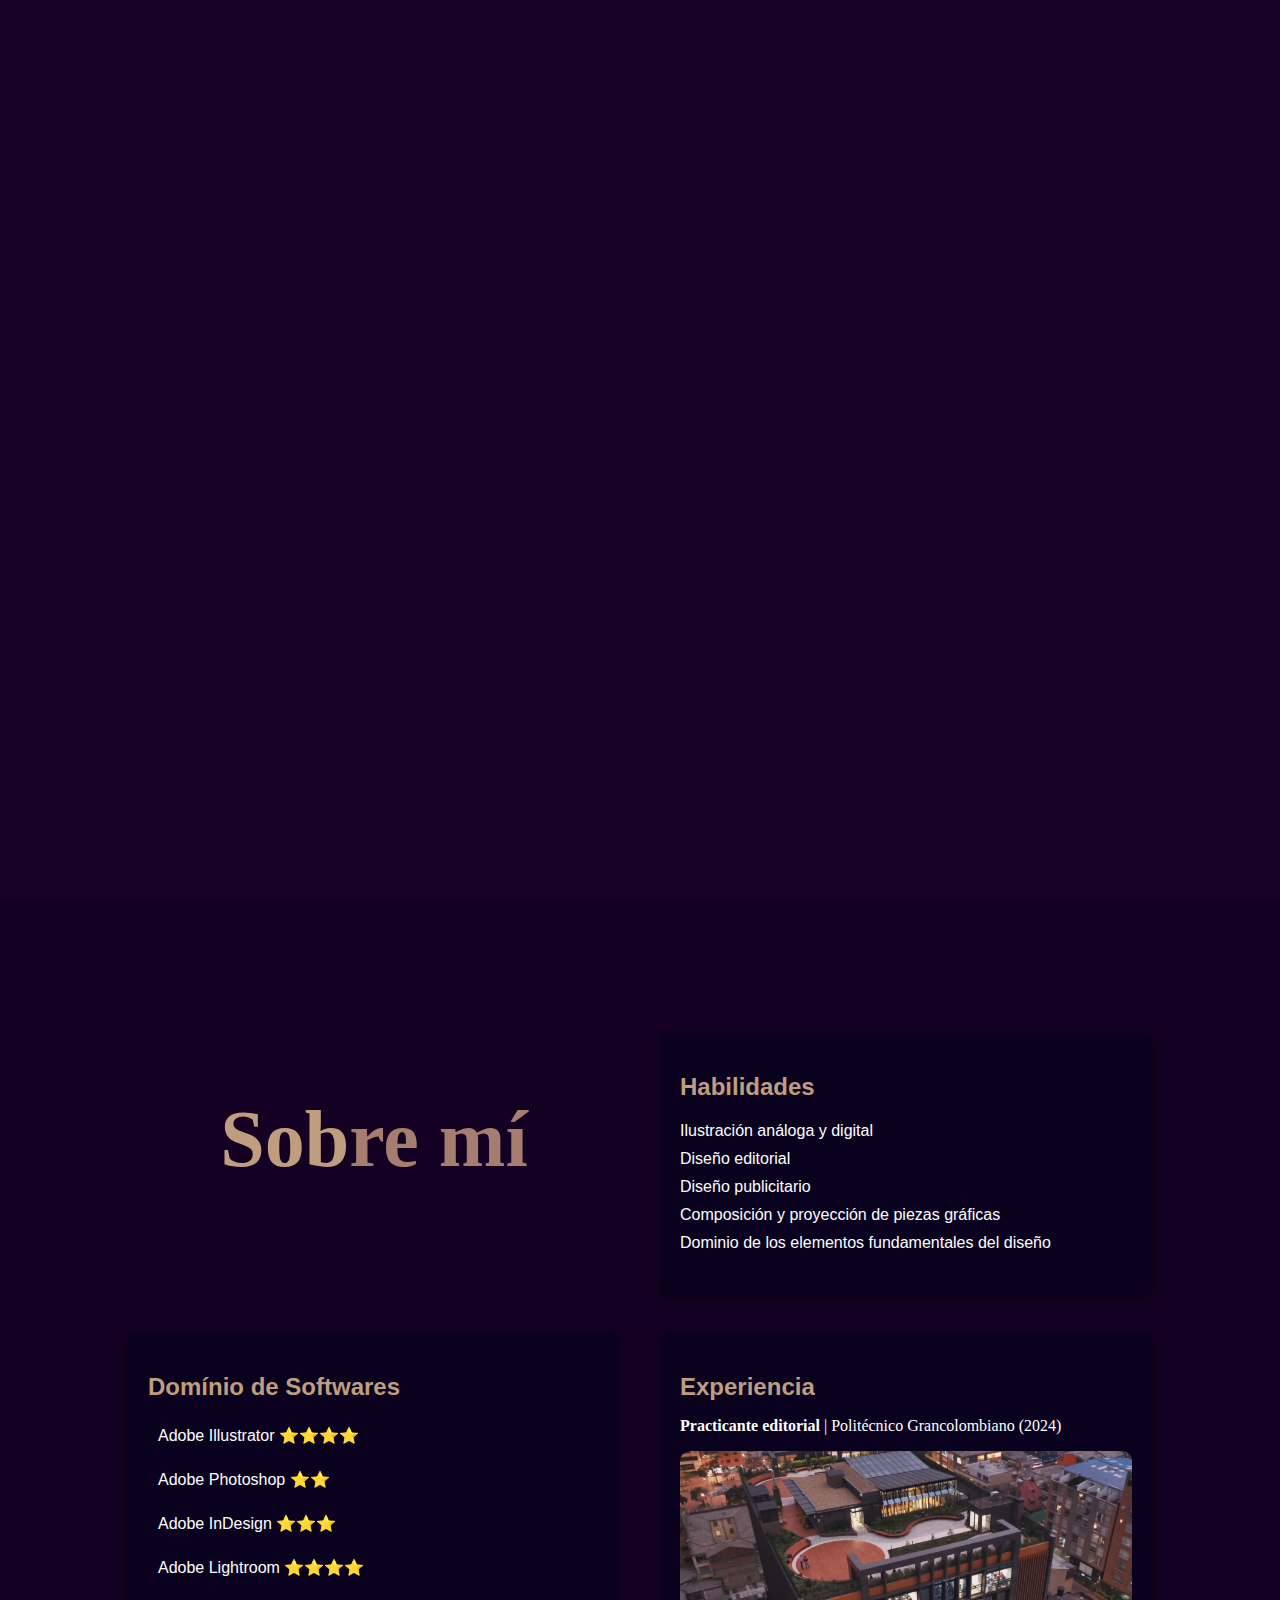
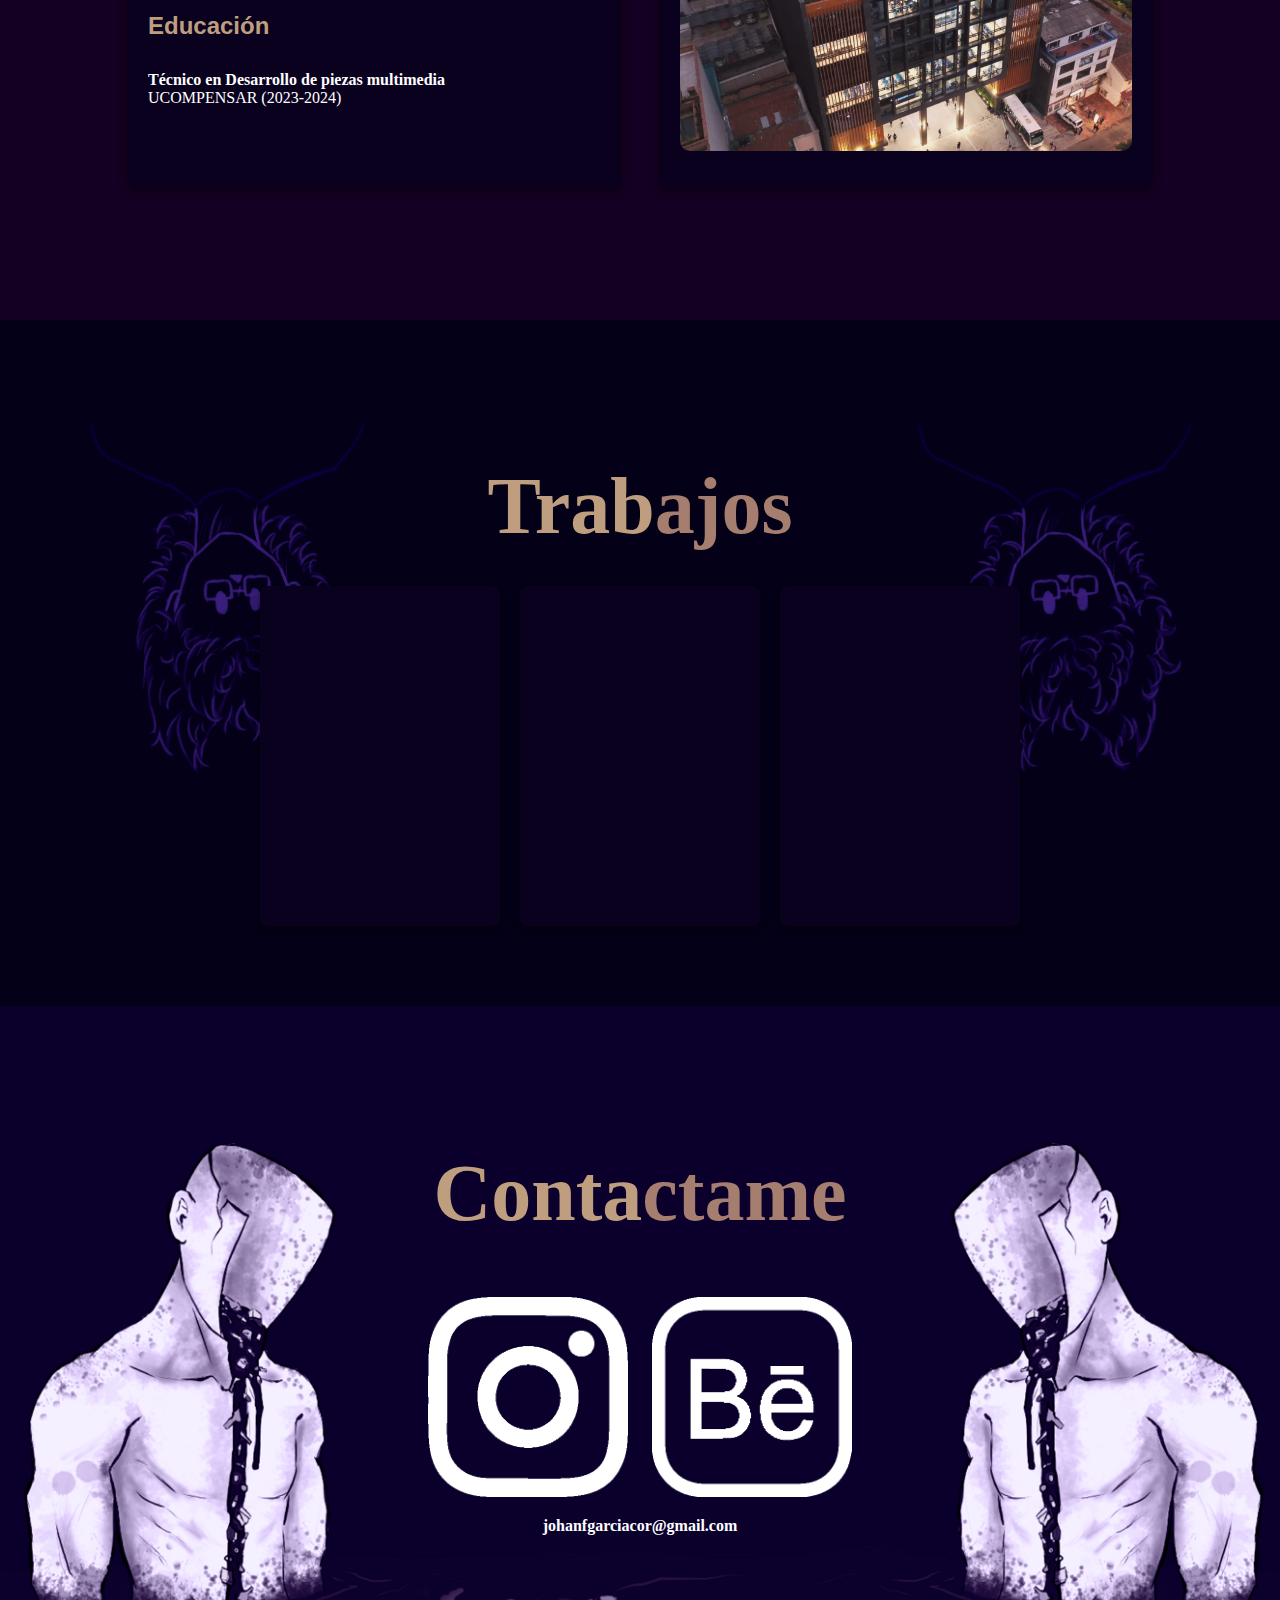
<file: Index.html>
<!doctype html>
<html lang="es">
<head>
  <meta charset="utf-8"/>
  <meta name="viewport" content="width=device-width, initial-scale=1.0"/>
  <title>Portafolio</title>
  <link href="style.css" rel="stylesheet" type="text/css">
</head>
<body>

  <!-- Pantalla de carga -->
  <div id="loader">
    <div class="loader-content">
      <span id="loader-number">10%</span>
    </div>
  </div>

  <!-- Contenido principal -->
  <main id="main-content">
    <section class="hero">
      <div class="texto-lateral">Diseñador Visual</div>
      <div class="hero-text">
        <h1 class="name">Jo<span class="last">han</span></h1>
        <div class="info">
			<p>A lo largo de mi formación y experiencia he desarrollado un enfoque que combina lo conceptual con lo estético, buscando que cada proyecto no solo comunique, sino que también conecte con quienes lo ven. Me interesa explorar el potencial del diseño como herramienta expresiva, capaz de transformar ideas en piezas gráficas con identidad y profundidad.

En este portafolio presento una selección de trabajos que abarcan desde publicaciones impresas hasta ilustraciones y carteles, cada uno pensado desde el detalle y la intención. Cada proyecto es una oportunidad para experimentar, resolver visualmente un reto y construir un lenguaje propio.
</p>
        </div>
      </div>
      <div class="hero-bg"></div>

      <!-- Botón de menú -->
      <div class="menu-toggle" id="menu-toggle" aria-label="Abrir menú">☰</div>

      <!-- Menú lateral -->
      <nav class="side-menu" id="side-menu">
        <div class="close-btn" id="close-btn" aria-label="Cerrar menú">✕</div>
        <ul>
			 <li><a href="#main-content">Incio</a></li>
          <li><a href="#sobre-mi">Sobre mí</a></li>
          <li class="has-submenu">
  <span class="submenu-toggle" href="#trabajos">Trabajos ▾</span>
  <ul class="submenu">
    <li><a href="Index ilus.html">Ilustración</a></li>
    <li><a href="Index edit.html">Diseño Editorial</a></li>
    <li><a href="Index post.html">Diseño Publicitario</a></li>
  </ul>
</li>

          <li><a href="#contacto">Contacto</a></li>
        </ul>
      </nav>
    </section>
  </main>

  <!-- Sección "Sobre mí" -->
  <section id="sobre-mi" class="bg">
    <div class="container">
      <h2 class="name2">Sob<span class="last">re mí</span></h2>

      <!-- Habilidades -->
      <div class="bloque habilidades">
        <h2>Habilidades</h2>
        <ul>
          <li>Ilustración análoga y digital</li>
          <li>Diseño editorial</li>
          <li>Diseño publicitario</li>
          <li>Composición y proyección de piezas gráficas</li>
          <li>Dominio de los elementos fundamentales del diseño</li>
        </ul>
      </div>

      <!-- Software -->
      <div class="bloque software">
        <h2>Domínio de Softwares</h2>
        <div class="softwares">
          <div class="soft">Adobe Illustrator ⭐⭐⭐⭐</div>
          <div class="soft">Adobe Photoshop ⭐⭐</div>
          <div class="soft">Adobe InDesign ⭐⭐⭐</div>
          <div class="soft">Adobe Lightroom ⭐⭐⭐⭐</div>
			  <h2>Educación</h2>
        <p><strong>Técnico en Desarrollo de piezas multimedia</strong> <br> UCOMPENSAR (2023-2024)</p>
        </div>
      </div>

      <!-- Experiencia -->
      <div class="bloque experiencia">
        <h2>Experiencia</h2>
        <p><strong>Practicante editorial</strong> | Politécnico Grancolombiano (2024)</p>
        <p><img src="IMG/Politecnico-Grancolombiano-1.jpg" width="350" height="237" alt="Politécnico Grancolombiano" style="display: block; margin: auto;" /></p>
      </div>
    </div>
  </section>

  <!-- Sección "Trabajos" --> 
  <!-- Sección "Trabajos" --> 
  <section id="trabajos" class="trabajos">
    <h2 class="name2">Trab<span class="last">ajos</span></h2>
	  
	      <div class="contenedor-trabajos">
      <!-- Proyecto 1 -->
      <div class="bloque trabajo">
		  	  <a href="Index ilus.html">
      <button id= "ilustraciones" class="panel-ilu"></button>
</a>
      </div>

      <!-- Proyecto 2 -->
      <div class="bloque trabajo">
		  <a href="Index edit.html">
   <button class="panel-edit"></button>
			  </a>
      </div>

      <!-- Proyecto 3 -->
      <div class="bloque trabajo">
		  	  <a href="Index post.html">
<button class="panel-post"></button>
		 </a>
      </div>
    </div>
  </section>
	
	<section id="contacto" class="contacto">
		    <h2 class="name2">Conta<span class="last">ctame</span></h2>
		<div class="redes-sociales">
  <p>&nbsp;</p>
			<div>
				
  <a href="https://www.instagram.com/jo_designer_jo?igsh=MW15NWU0eG0ybGM3Mw==" target="_blank" aria-label="Instagram">
    <img src="IMG/camera_1.png" alt="Instagram">
  </a>
  <a href="https://www.behance.net/johangarca7" target="_blank" aria-label="Behance">
    <img src="IMG/LOGO.BEHANCE_1.png" alt="Behance">
  </a>
				</div>
			  <p>johanfgarciacor@gmail.com</p>
</div>

		</section>

  <script src="script.js"></script>
</body>
</html>
</file>
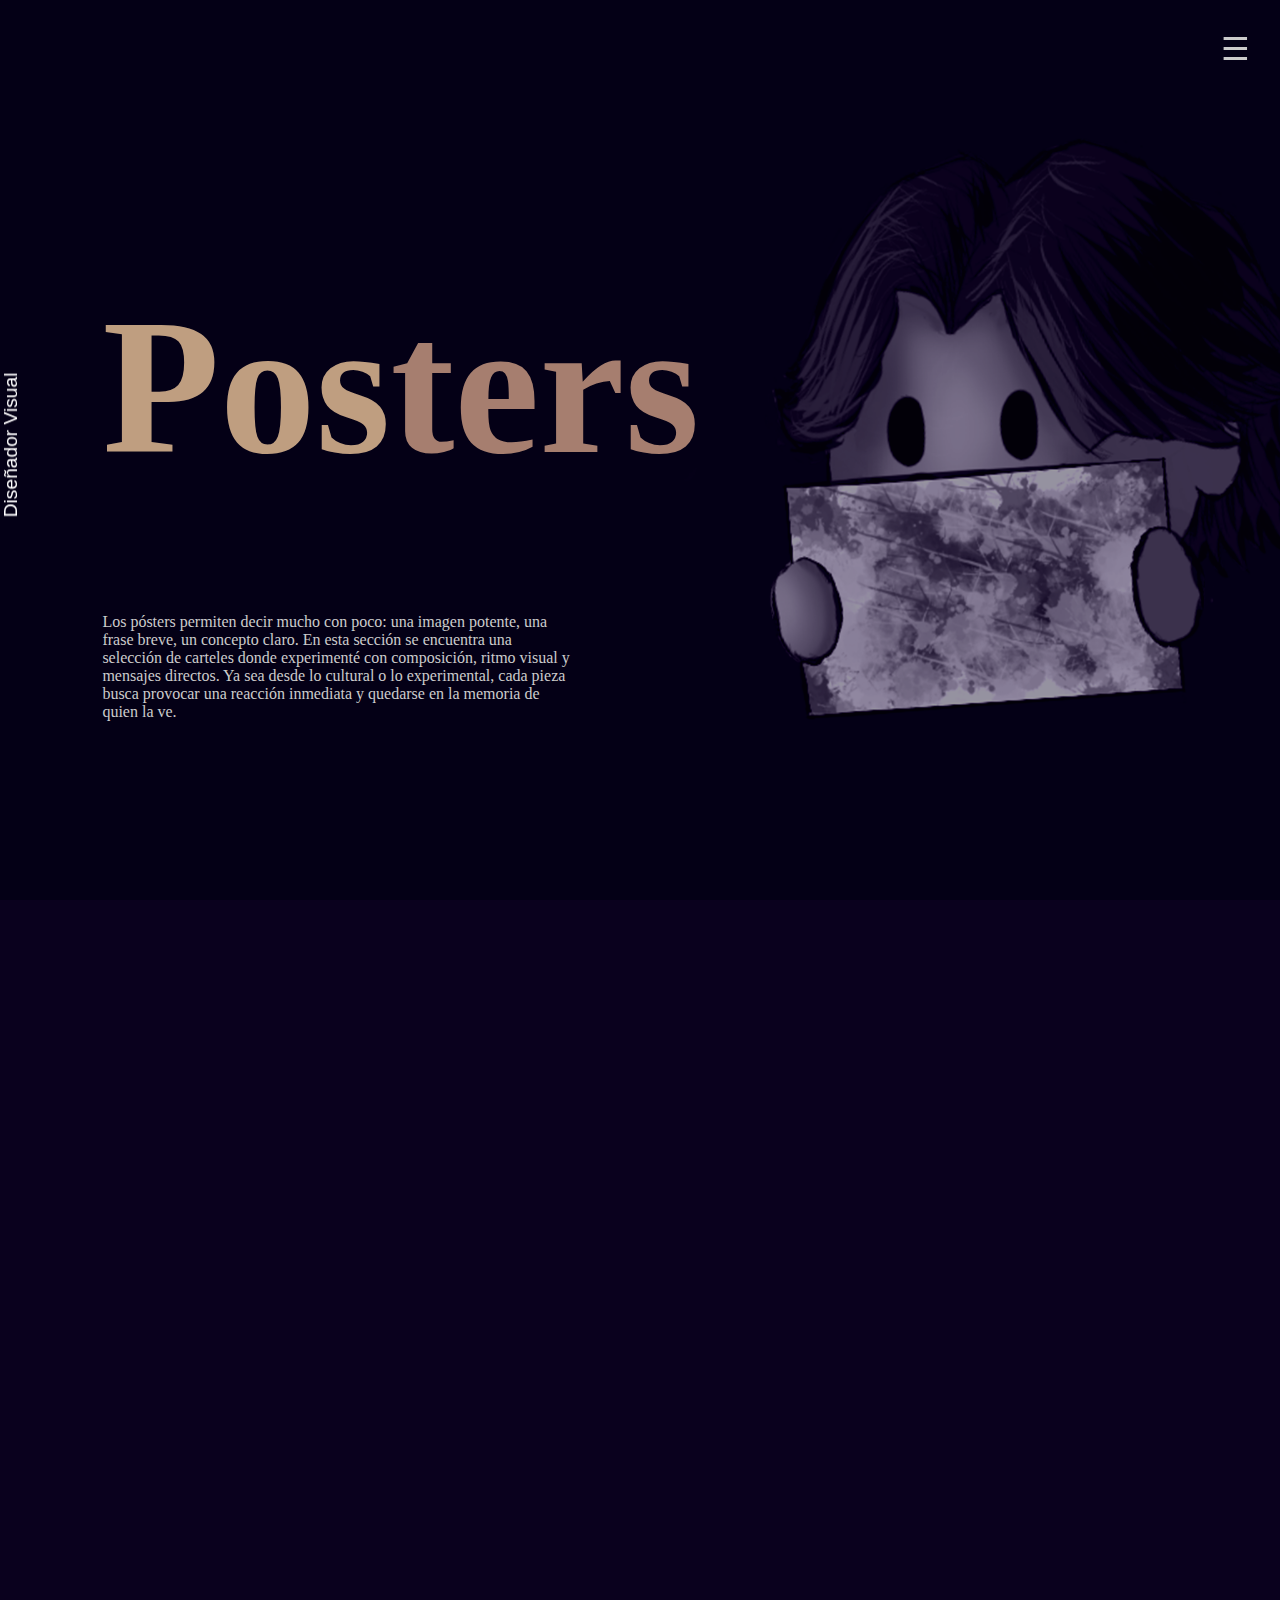
<file: Index post.html>
<!doctype html>
<html lang="es">
<head>
  <meta charset="utf-8"/>
  <meta name="viewport" content="width=device-width, initial-scale=1.0"/>
  <title>Portafolio</title>
  <link href="style.css" rel="stylesheet" type="text/css">
</head>
<body>

 

  <!-- Contenido principal -->
  <main id="main-content">
    <section class="hero">
      <div class="texto-lateral">Diseñador Visual</div>

        <div class="info editorial"> 
			<div class="hero-text">
        <h1 class="name">Pos<span class="last">ters</span></h1>
          <p>Los pósters permiten decir mucho con poco: una imagen potente, una frase breve, un concepto claro. En esta sección se encuentra una selección de carteles donde experimenté con composición, ritmo visual y mensajes directos. Ya sea desde lo cultural o lo experimental, cada pieza busca provocar una reacción inmediata y quedarse en la memoria de quien la ve. </p>
        </div>
      </div>
      <div class="intro-poster-bg"></div>

      <!-- Botón de menú -->
      <div class="menu-toggle" id="menu-toggle" aria-label="Abrir menú">☰</div>

      <!-- Menú lateral -->
      <nav class="side-menu" id="side-menu">
        <div class="close-btn" id="close-btn" aria-label="Cerrar menú">✕</div>
        <ul>
			 <li><a href="Index.html#main-content">Incio</a></li>
          <li><a href="Index.html#sobre-mi">Sobre mí</a></li>
          <li class="has-submenu">
  <span class="submenu-toggle" href="#trabajos">Trabajos ▾</span>
  <ul class="submenu">
    <li><a href="Index ilus.html">Ilustración</a></li>
    <li><a href="Index edit.html">Diseño Editorial</a></li>
    <li><a href="#trabajo3">Diseño Publicitario</a></li>
  </ul>
</li>

          <li><a href="Index.html#contacto">Contacto</a></li>
        </ul>
      </nav>
    </section>
  </main>
	
	
<section id="libro-bitacora" class="uno">
		<iframe src="https://juegoyya.h5p.com/content/1292587674979765018/embed" aria-label="Example: Collage" width="1088" height="637" frameborder="0" allowfullscreen="allowfullscreen" allow="autoplay *; geolocation *; microphone *; camera *; midi *; encrypted-media *"></iframe><script src="https://juegoyya.h5p.com/js/h5p-resizer.js" charset="UTF-8"></script>
  <script src="script.js"></script>
</section>

</body>
</html>
</file>
<file: style.css>
@charset "utf-8";
body, html {
  margin: 0;
  padding: 0;
  height: 100%;
  font-family: 'Arial', sans-serif;
  background-color: #070115;
  color: #fff;

}
.seccion {
  height: 100vh;
  transition: background-color 0.6s ease;
	
}

.bg {
	background-image: url("IMG/bg sobre mi.png");
	  background-size: cover;
  background-position: center;
  background-repeat: no-repeat;
	 position: relative;
    display: flex;
    align-items: center;
    justify-content: center;
    min-height: 100vh;
    padding-top: 60px;
    padding-right: 0%;
    padding-left: 0%;
    padding-bottom: 60px;
    overflow: hidden;
}

.proyecto-uni {
	background-image: url("IMG/bg uni.png");
	  background-size: cover;
  background-position: center;
  background-repeat: no-repeat;
	 position: relative;
    display: flex;
    align-items: center;
    justify-content: center;
    min-height: 100vh;
    padding-top: 60px;
    padding-right: 0%;
    padding-left: 0%;
    padding-bottom: 60px;
    overflow: hidden;
}
 
.tpoli {
  	background-image: url("IMG/bg poli.png");
	  background-size: cover;
  background-position: center;
  background-repeat: no-repeat;
	 position: relative;
    display: flex;
    align-items: center;
    justify-content: center;
    min-height: 100vh;
    padding-top: 60px;
    padding-right: 0%;
    padding-left: 0%;
    padding-bottom: 60px;
    overflow: hidden;
}


.uno {
    background-color: #0A011E;
    position: relative;
    display: flex;
    align-items: center;
    justify-content: center;
    min-height: 100vh;
    padding-top: 60px;
    padding-right: 0%;
    padding-left: 0%;
    padding-bottom: 60px;
    overflow: hidden;
}

.dos {
	  position: relative;
  display: flex;
  align-items: center;
	justify-content: center;
  min-height: 100vh;
  padding: 60px 8%;
  overflow: hidden;
}

.contacto {
	background-image: url("IMG/bg contacto.png");
	  background-size: cover;
  background-position: center;
  background-repeat: no-repeat;
	 position: relative;
    display: flex;
    align-items: center;
    justify-content: center;
    text-align: center;
    padding-top: 80px;
    padding-right: 8%;
    padding-left: 8%;
    padding-bottom: 80px;
    display: block;
}

.trabajos {
	background-image: url("IMG/bg trabajos.png");
	  background-size: cover;
  background-position: center;
  background-repeat: no-repeat;
	 position: relative;
    display: flex;
    align-items: center;
    justify-content: center;
    text-align: center;
    padding-top: 80px;
    padding-right: 8%;
    padding-left: 8%;
    padding-bottom: 80px;
    display: block;
}

.trabajos h2 {
  display: block; /* Asegura que el título ocupe toda la línea */
  width: 100%;
  text-align: center;
  margin-bottom: 40px; /* Espacio para separar los bloques */
}

.contenedor-trabajos {
   display: flex;
  flex-wrap: wrap;
  justify-content: center;
  gap: 20px;
  max-width: 1000px;
  margin: auto;
}

.bloque-trabajo {
  width: 30%;
  min-width: 280px;
  padding: 20px;
  background-color: #111;
  border-radius: 10px;
  box-shadow: 0px 4px 10px rgba(0, 0, 0, 1);
}

.bloque {
  padding: 20px;
  background-color: #0A011E;
  border-radius: 8px;
  box-shadow: 0px 4px 10px rgba(0, 0, 0, 0.5);
}

.bloque img {
  width: 100%;
  height: auto;
  max-height: 300px;
  object-fit: cover;
  border-radius: 10px;
}


.container {
  display: grid;
  grid-template-columns: repeat(2, 1fr); /* Distribuye en 2 columnas */
  gap: 40px; /* Espaciado entre elementos */
  width: 80%; /* Controla el ancho máximo */
  max-width: 1200px; /* Mantiene proporciones en pantallas grandes */
}

.container {
  display: grid;
  gap: 40px; /* Espaciado entre elementos */
  width: 80%; /* Controla el ancho máximo */
  max-width: 1200px; /* Mantiene proporciones en pantallas grandes */
}


h2 {
  font-size: 1.5rem;
  color: #BF9E80;
  margin-bottom: 15px;
}

ul {
  list-style: none;
  padding: 0;
}

ul li {
  font-size: 1rem;
  padding: 5px 0;
}

.softwares {
  display: flex;
  flex-direction: column;
}

.soft {
  font-size: 1rem;
  background-color: #0A011E;
  padding: 10px;
  border-radius: 5px;
  margin-bottom: 5px;
}

@media (max-width: 768px) {
  .container {
    grid-template-columns: 1fr;
	 width: 90%;
  }
	
	  .texto-lateral {
    display: none; /* o reposicionarlo si prefieres */
  }
}

.texto-lateral{
	position: fixed; /* o fixed si quieres que quede fijo */
  top: 50%;
  left: 0;
  transform: rotate(-90deg) translateX(-50%);
  transform-origin: left top;
  font-size: 1.2rem;
  color: #fff;
  white-space: nowrap;
  z-index: 999;
  padding-left: 10px;
}

.hero {
    position: relative;
    height: 100vh;
    display: flex;
    align-items: center;
    padding-top: 0;
    padding-right: 0%;
    padding-left: 8%;
    padding-bottom: 0;
    overflow: hidden;
}

.hero-bg {
  position: absolute;
  top: 0;
  left: 0;
  width: 100%;
  height: 100%;
  background: url('IMG/bg intro.png') center/cover no-repeat;
  opacity: 0.60;
  z-index: 1;
}

.hero-text {
    position: relative;
    z-index: 2;
    max-width: 40%;
}

.intro-editorial {
    position: relative;
    height: 100vh;
    display: flex;
    align-items: center;
    padding-top: 0;
    padding-right: 0%;
    padding-left: 8%;
    padding-bottom: 0;
    overflow: hidden;
}

.intro-ilustracion-bg {
  position: absolute;
  top: 0;
  left: 0;
  width: 100%;
  height: 100%;
  background: url('IMG/bg intro ilu.png') center/cover no-repeat;
  opacity: 0.60;
  z-index: 1;
}

.intro-poster-bg {
  position: absolute;
  top: 0;
  left: 0;
  width: 100%;
  height: 100%;
  background: url('IMG/bg intro post.png') center/cover no-repeat;
  opacity: 0.60;
  z-index: 1;
}

.intro-editorial-bg {
  position: absolute;
  top: 0;
  left: 0;
  width: 100%;
  height: 100%;
  background: url('IMG/bg intro edit.png') center/cover no-repeat;
  opacity: 0.60;
  z-index: 1;
}

.intro-editorial-text {
    position: relative;
    z-index: 2;
    max-width: 40%;
}


.name {
  font-family: Anton;
  font-size: 12rem;
  line-height: 1;
  color: #BF9E80;
}

.name .last {
  color: #A67E6F;
}

.name2 {
    font-family: Anton;
    font-size: 5rem;
    line-height: 1;
    color: #BF9E80;
    text-align: center;
}

.name2 .last {
  color: #A67E6F;
}

.info {
  display: flex;
  grid-template-columns: 1fr 1fr;
  gap: 2rem;
  font-size: 2rem;
  color: #ccc;
}

/* Menú superior derecho */
.menu-toggle {
  position: fixed;
  top: 30px;
  right: 30px;
  font-size: 2rem;
  color: #ccc;
  z-index: 1001;
  cursor: pointer;
}

.menu-toggle.hidden {
	display: none;
}

.side-menu {
  position: fixed;
  top: 0;
  right: -100%; /* Asegura que esté 100% fuera de la pantalla */
  width: 300px;
  height: 100%;
  background-color: #04010C;
  box-shadow: -4px 0 20px rgba(0,0,0,0.5);
  transition: right 0.4s ease;
  z-index: 1000;
  padding: 60px 40px;
}

.side-menu.active {
  right: 0; /* Se desliza dentro de la pantalla */
}


.side-menu .close-btn {
  position: absolute;
  top: 20px;
  right: 20px;
  font-size: 1.5rem;
  color: #fff;
  cursor: pointer;
}

.side-menu ul {
  list-style: none;
  padding: 0;
  margin-top: 40px;
}

.side-menu ul li {
  margin: 20px 0;
}

.side-menu ul li a {
  text-decoration: none;
  font-size: 1.2rem;
  color: #fff;
  font-weight: 500;
  transition: color 0.3s ease;
}

.side-menu ul li a:hover {
  color: #ff0077;
}

.has-submenu {
  position: relative;
}

.submenu {
  display: none;
  padding-left: 20px;
  margin-top: 10px;
}

.has-submenu.open .submenu {
  display: block;
}

.submenu-toggle {
  cursor: pointer;
  color: #fff;
  font-size: 1.2rem;
  font-weight: 500;
  display: block;
  transition: color 0.3s;
}

.submenu-toggle:hover {
  color: #ff0077;
}


#loader {
  position: fixed;
  top: 0;
  left: 0;
  width: 100%;
  height: 100%;
  background-color: #170126;
  display: flex;
  align-items: center;
  justify-content: center;
  z-index: 9999;
  transition: opacity 0.6s ease, visibility 0.6s ease;
}

.loader-content {
  font-size: 3rem;
  font-weight: bold;
  color: #BF9E80; /* Verde brillante */
  opacity: 0;
  transform: scale(0.9);
  transition: opacity 0.4s ease, transform 0.4s ease;
}

.loader-content.show {
  opacity: 1;
	transform: scale(3);
}

#loader.fade-out {
  opacity: 0;
  visibility: hidden;
}


p {
  font-family: 'calibri';
	font-size: 16px;
}

.panel-ilu {
  width: 200px;  /* Ancho */
  height: 300px; /* Altura */
  background-color: transparent; /* Color de fondo */
  color: white; /* Color del texto */
  font-size: 1.5rem; /* Tamaño del texto */
  border: none; /* Elimina el borde */
  border-radius: 10px; /* Bordes redondeados */
  cursor: pointer; /* Cambia el cursor cuando pasas sobre el botón */
  text-align: center;
  display: flex;
  align-items: center;
  justify-content: center;
  transition: background-color 0.3s ease; /* Efecto suave */
	
}

/* Efecto hover */
.panel-ilu:hover {

	background-image: url("IMG/panel.ilu.png");
}

.panel-edit {
  width: 200px;  /* Ancho */
  height: 300px; /* Altura */
  background-color: transparent; /* Color de fondo */
  color: white; /* Color del texto */
  font-size: 1.5rem; /* Tamaño del texto */
  border: none; /* Elimina el borde */
  border-radius: 10px; /* Bordes redondeados */
  cursor: pointer; /* Cambia el cursor cuando pasas sobre el botón */
  text-align: center;
  display: flex;
  align-items: center;
  justify-content: center;
  transition: background-color 0.3s ease; /* Efecto suave */
	
}

/* Efecto hover */
.panel-edit:hover {
  background-color: transparent;
	background-image: url("IMG/panel.edit.png");
}

.panel-post {
  width: 200px;  /* Ancho */
  height: 300px; /* Altura */
  background-color: transparent; /* Color de fondo */
  color: white; /* Color del texto */
  font-size: 1.5rem; /* Tamaño del texto */
  border: none; /* Elimina el borde */
  border-radius: 10px; /* Bordes redondeados */
  cursor: pointer; /* Cambia el cursor cuando pasas sobre el botón */
  text-align: center;
  display: flex;
  align-items: center;
  justify-content: center;
  transition: background-color 0.3s ease; /* Efecto suave */
	
}

/* Efecto hover */
.panel-post:hover {

	background-image: url("IMG/panel.post.png");
}



/* CSS editorial */

.info.editorial {
  display: flex;
  align-items: center;
  gap: 40px; /* Espacio entre el título y el texto */
}

.info.editorial h2 {
  margin: 0; /* Alinea bien verticalmente */
  white-space: nowrap;
}

.info.editorial .intro {
  max-width: 600px;
  font-size: 1rem;
  color: #ccc;
}
.editorial-proyecto {
  background-color: transparent;
  padding: 60px 20px;
  display: flex;
  flex-direction: column; /* 👈 Esto apila los elementos verticalmente */
  align-items: center;     /* 👈 Centra horizontalmente */
}

.grid-editorial {
   display: flex;
  justify-content: center;
  align-items: center;
  gap: 60px;
  flex-wrap: nowrap; /* evita que se baje algo en pantallas grandes */
  max-width: 1200px;
  margin: 0 auto;
}

.grid-editorial .columna {
  display: flex;
  flex-direction: column;
  gap: 20px;
}

.grid-editorial img {
  width: 200px;
  border-radius: 10px;
  box-shadow: 0 4px 12px rgba(0,0,0,0.5);
  transition: transform 0.3s ease;
}

.grid-editorial .portada-central img {
  width: 300px;
  transform: rotate(-5deg);
}

.grid-editorial img:hover {
  transform: scale(1.05);
}

.columna {
  display: flex;
  flex-direction: column;
  gap: 20px;
  align-items: center;
  flex: 1; /* se reparte el espacio equitativamente */
}

.columna img {
  width: 200px;
  border-radius: 8px;
  box-shadow: 0 4px 12px rgba(0,0,0,0.5);
  transition: transform 0.3s ease;
}


.portada-central img {
  width: 280px;
  max-width: 90vw;
  transform: rotate(-3deg);
}

.portada-central {
  display: flex;
  justify-content: center;
  align-items: center;
  flex: 0 0 auto; /* evita que se estire o encoja */

}

.titulo-editorial {
  color: #d4b08a; /* mismo color que usas en "Politécnico" */
  text-align: center;
  font-size: 2.5rem;
  margin-bottom: 40px;
  font-weight: bold;

}

.modal {
  display: none;
  position: fixed;
  z-index: 2000;
  top: 0;
  left: 0;
  width: 100%;
  height: 100%;
  background: rgba(0,0,0,0.9);
  text-align: center;
  padding-top: 60px;
}

.modal img {
  max-width: 80%;
  max-height: 80vh;
  border-radius: 10px;
  box-shadow: 0 0 20px #000;
}

.modal:target {
  display: block;
}

.cerrar {
  position: absolute;
  top: 20px;
  right: 40px;
  color: #fff;
  font-size: 40px;
  text-decoration: none;
  font-weight: bold;
  background: transparent;
}

.miniatura {
  cursor: pointer;
  transition: transform 0.3s ease;
	background-color: #0a011e;
}

.miniatura:hover {
  transform: scale(1.05);
}

.nav {
  position: absolute;
  top: 50%;
  font-size: 3rem;
  color: white;
  text-decoration: none;
  padding: 0 20px;
  transform: translateY(-50%);
}

.nav.anterior {
  left: 10px;
}

.nav.siguiente {
  right: 10px;
}

.panel-PU {
  width: 200px;
  height: 300px;
  background-color: transparent;
  border-radius: 10px;
  transition: background-image 0.3s ease;
}
.panel-PU:hover {
  background-image: url("IMG/EDITORIAL/");
  background-size: cover;
}

/* CSS ilustracion */

.carousel-container {
  overflow-x: auto;
  overflow-y: hidden;
  white-space: nowrap;

  -webkit-overflow-scrolling: touch;
  padding: 2rem 0;
  max-width: 100%;
	  scrollbar-width: none; /* Firefox */
  -ms-overflow-style: none;  /* Internet Explorer 10+ */
}

.carousel-container::-webkit-scrollbar {
  display: none; /* Chrome, Safari y Edge */
}

.carousel-slide {
  display: flex;
  gap: 30px;
  padding: 0 0; /* elimina padding para evitar salto */
  align-items: center;
  width: calc((300px + 30px) * 6); /* total elementos (duplicados) */
  
  animation: scroll-left 8s linear infinite;
	  /* Ancho total: (300px + 30px) * 12 = 3960px si duplicaste bien */
  width: calc((300px + 30px) * 12);
}

.image-button {
  border: none;
  background: none;
  padding: 0;
  margin: 0;
  cursor: pointer;
  flex: 0 0 auto;
  scroll-snap-align: center;
  width: 300px;
  height: 400px;
  transition: transform 0.3s ease;
}

.image-button:hover {
  transform: scale(1.05);
}

.image-button img {
  width: 100%;
  height: 100%;
  object-fit: cover;
  display: block;
  border-radius: 12px;
  box-shadow: 0 4px 12px rgba(0, 0, 0, 0.4);
}

@keyframes scroll-left {
  0% { transform: translateX(0); }
  100% {
    /* Mover solo el bloque original: (300px + 30px) * 6 = 1980px */
    transform: translateX(calc(-1 * (300px + 30px) * 6));
  }
}
.galeria-adicional {
  display: flex;
  justify-content: center;
  gap: 1.5rem;
  flex-wrap: wrap;
  margin-top: 2rem;
  padding-bottom: 2rem;
}

.galeria-adicional .image-button {
  border: none;
  background: none;
  padding: 0;
  margin: 0;
  cursor: pointer;
  flex: 0 0 auto;
  width: 500px;
  height: 500px;
  transition: transform 0.3s ease;
}

.galeria-adicional .image-button img {
  width: 100%;
  height: 100%;
  object-fit: cover;
  border-radius: 12px;
  box-shadow: 0 4px 12px rgba(0, 0, 0, 0.4);
}

.galeria-adicional .image-button:hover {
  transform: scale(1.05);
}

.proyectos-wrapper {
  display: flex;
  flex-direction: column;
  align-items: center;
  width: 100%;
}



.redes-sociales {
  margin-top: 30px;
}

.redes-sociales p {
  font-weight: bold;
  margin-bottom: 16px;
}

.redes-sociales a {
  display: inline-block;
  margin: 0 10px;
  transition: transform 0.3s ease;
}

.redes-sociales a img {
  width: 200px;
  height: 200px;
}

.redes-sociales a:hover {
  transform: scale(1.1);
}
</file>
